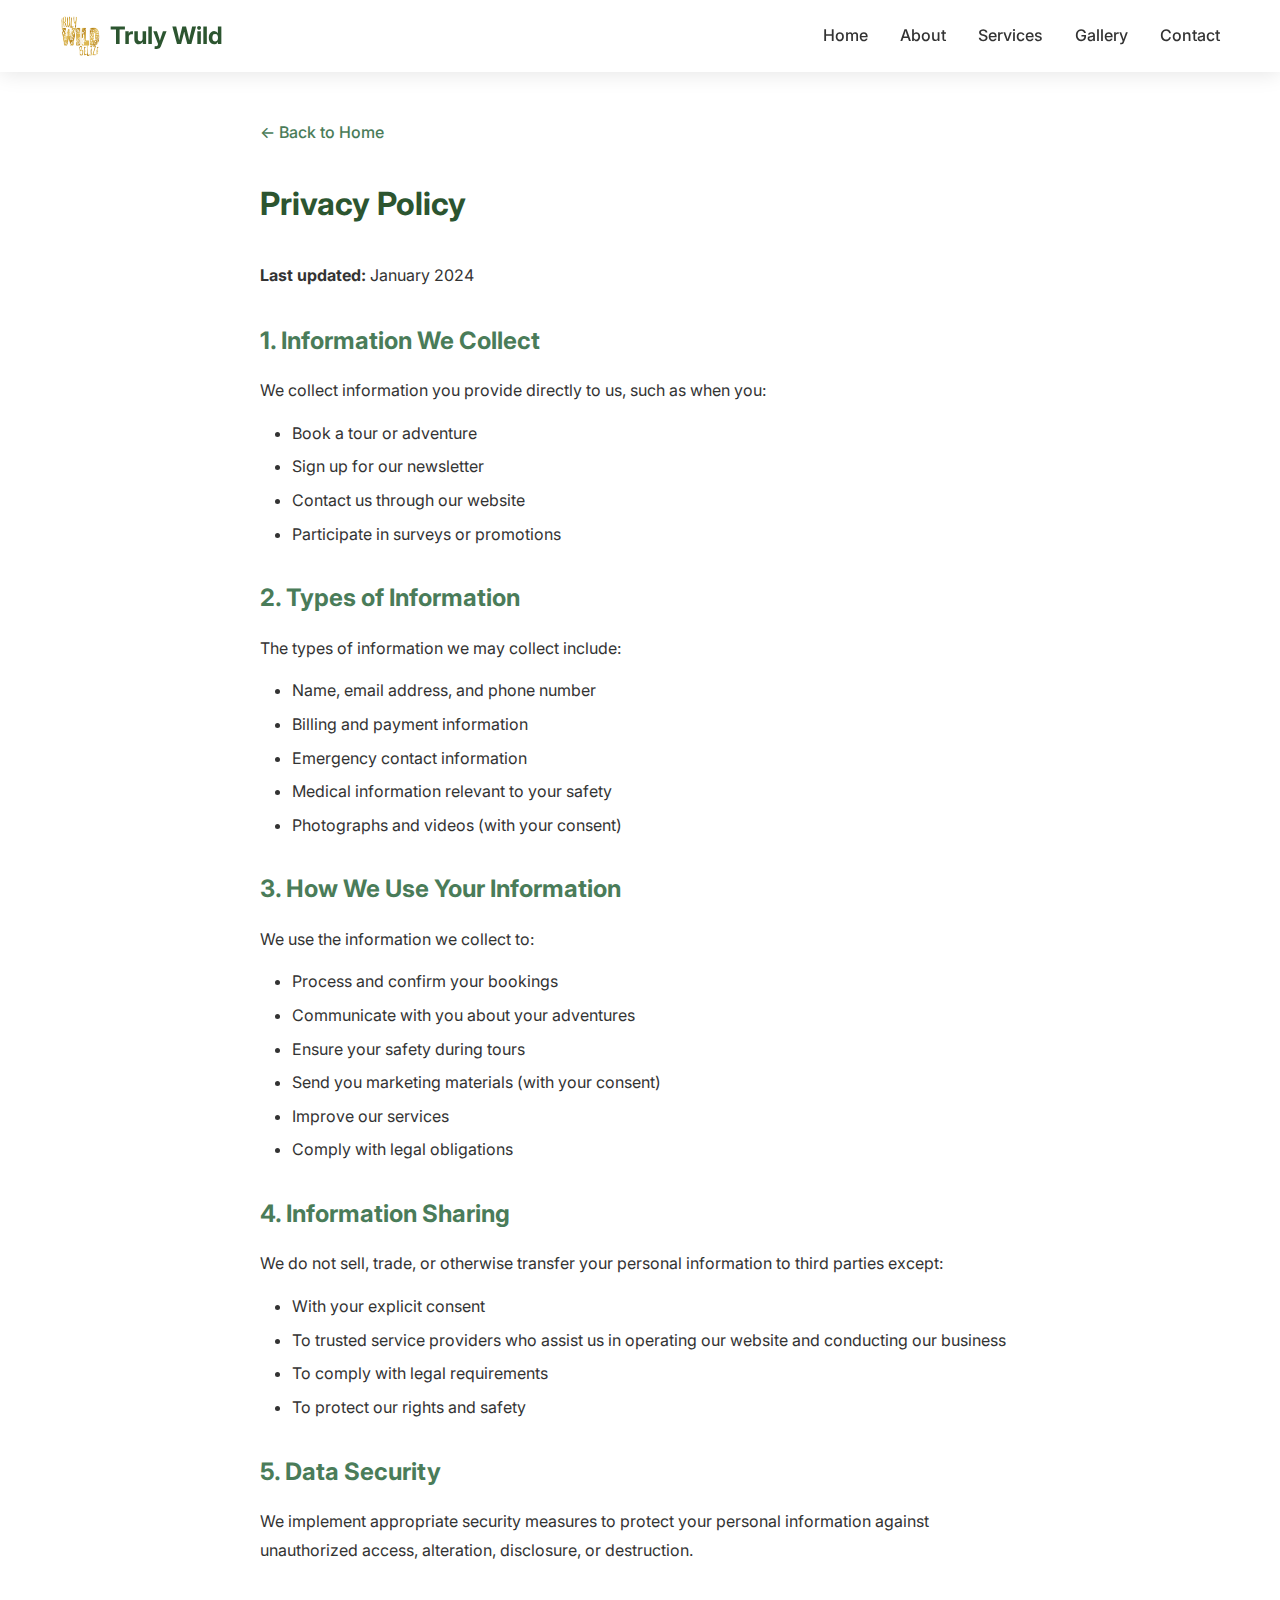
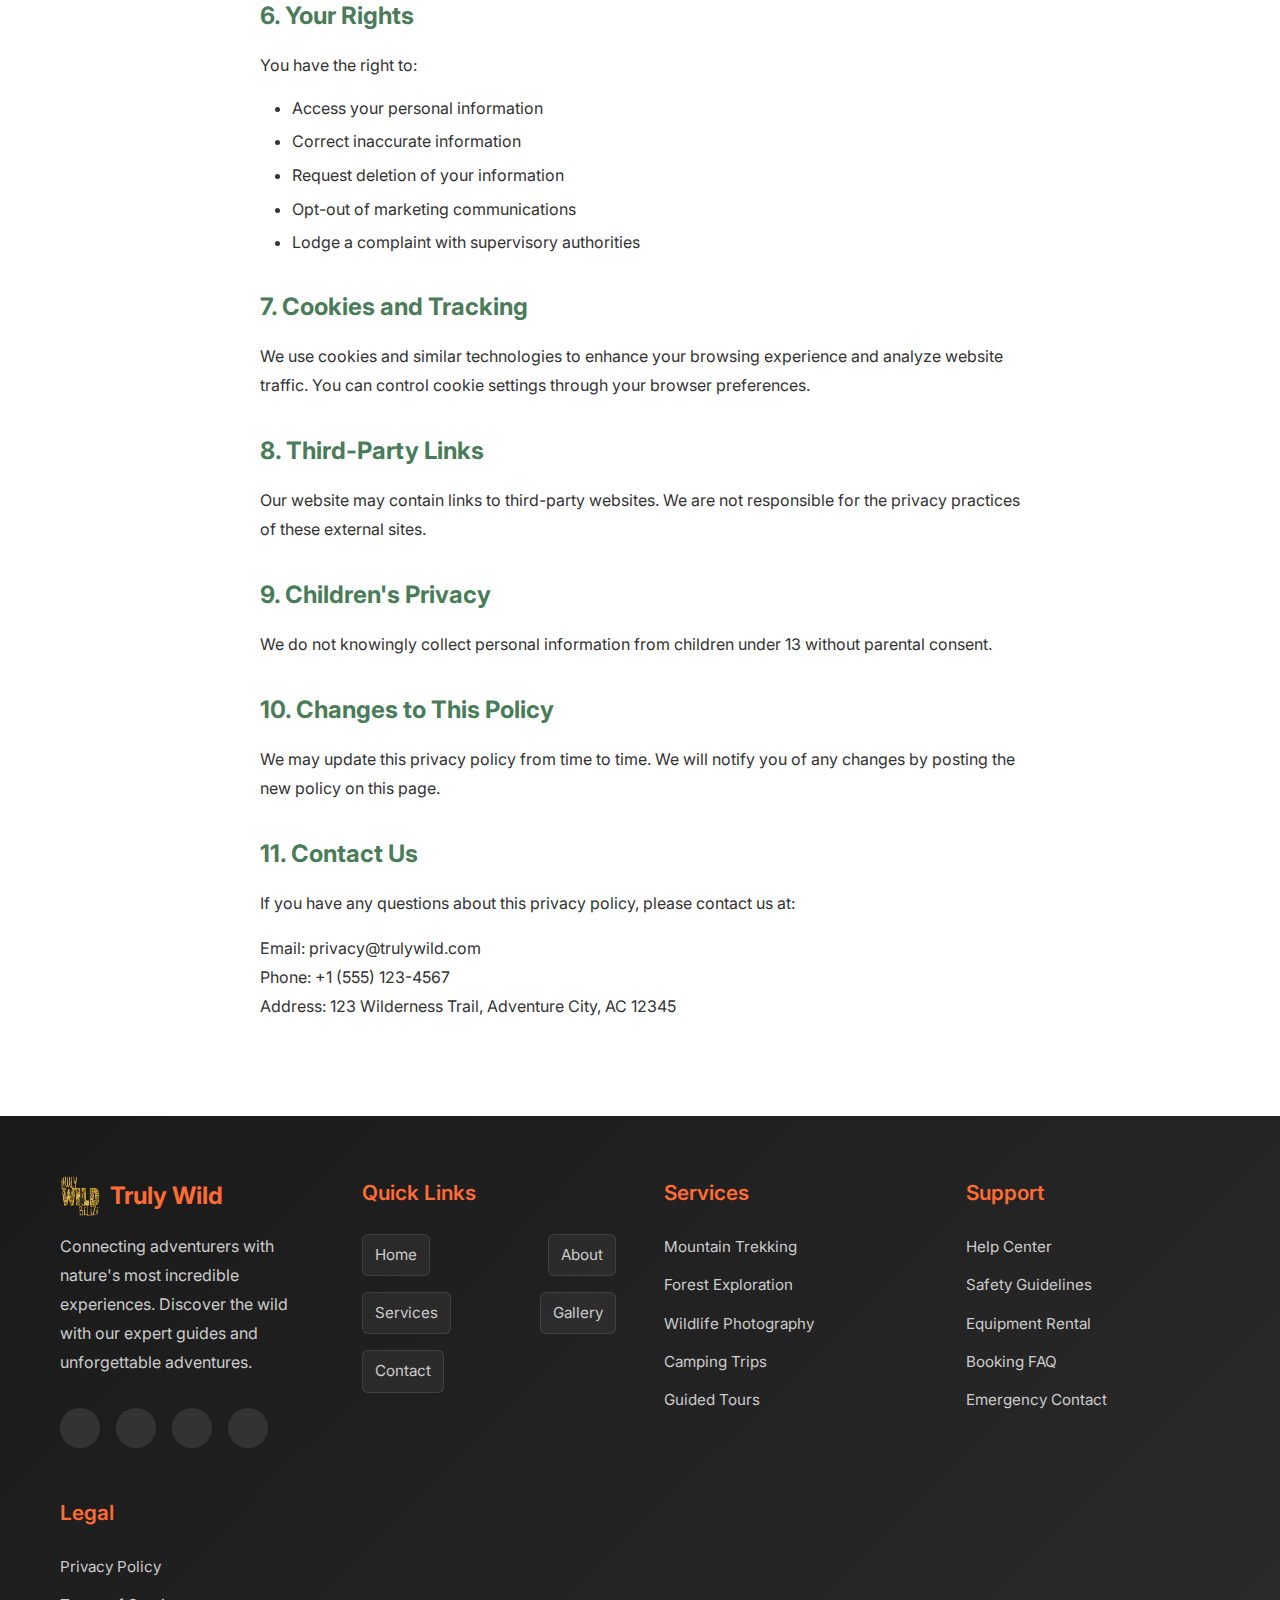
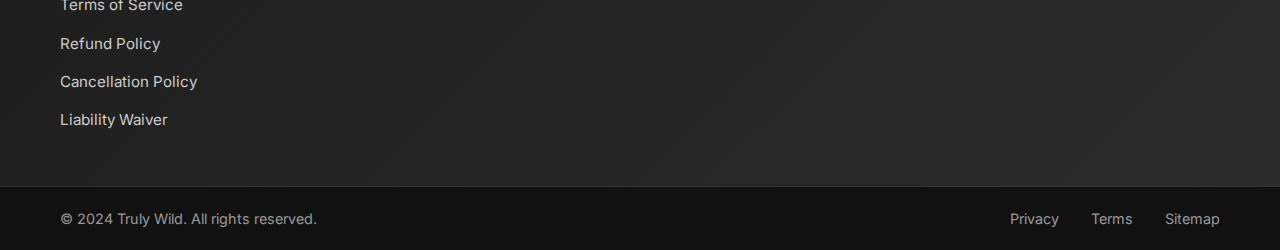
<file: privacy-policy.html>
<!DOCTYPE html>
<html lang="en">
<head>
    <meta charset="UTF-8">
    <meta name="viewport" content="width=device-width, initial-scale=1.0">
    <title>Privacy Policy - Truly Wild</title>
    <link rel="stylesheet" href="styles.css">
    <link href="https://fonts.googleapis.com/css2?family=Inter:wght@300;400;500;600;700&display=swap" rel="stylesheet">
    <style>
        .policy-content {
            max-width: 800px;
            margin: 0 auto;
            padding: 120px 20px 80px;
        }
        .policy-content h1 {
            color: #2c5530;
            margin-bottom: 2rem;
        }
        .policy-content h2 {
            color: #4a7c59;
            margin: 2rem 0 1rem;
        }
        .policy-content p {
            margin-bottom: 1rem;
            line-height: 1.8;
        }
        .policy-content ul {
            margin: 1rem 0;
            padding-left: 2rem;
        }
        .policy-content li {
            margin-bottom: 0.5rem;
        }
        .back-link {
            display: inline-block;
            margin-bottom: 2rem;
            color: #4a7c59;
            text-decoration: none;
            font-weight: 500;
        }
        .back-link:hover {
            text-decoration: underline;
        }
    </style>
</head>
<body>
    <!-- Header Navigation -->
    <header class="header">
        <nav class="navbar">
            <div class="nav-container">
                <div class="nav-logo">
                    <a href="index.html">
                        <img src="images/logo.avif" alt="Truly Wild Logo" class="logo-img">
                        <span class="logo-text">Truly Wild</span>
                    </a>
                </div>
                
                <div class="nav-menu" id="nav-menu">
                    <ul class="nav-list">
                        <li class="nav-item">
                            <a href="index.html#home" class="nav-link">Home</a>
                        </li>
                        <li class="nav-item">
                            <a href="index.html#about" class="nav-link">About</a>
                        </li>
                        <li class="nav-item">
                            <a href="index.html#services" class="nav-link">Services</a>
                        </li>
                        <li class="nav-item">
                            <a href="index.html#gallery" class="nav-link">Gallery</a>
                        </li>
                        <li class="nav-item">
                            <a href="index.html#contact" class="nav-link">Contact</a>
                        </li>
                    </ul>
                </div>
                
                <div class="nav-toggle" id="nav-toggle">
                    <span class="bar"></span>
                    <span class="bar"></span>
                    <span class="bar"></span>
                </div>
            </div>
        </nav>
    </header>

    <div class="policy-content">
        <a href="index.html" class="back-link">← Back to Home</a>
        
        <h1>Privacy Policy</h1>
        <p><strong>Last updated:</strong> January 2024</p>

        <h2>1. Information We Collect</h2>
        <p>We collect information you provide directly to us, such as when you:</p>
        <ul>
            <li>Book a tour or adventure</li>
            <li>Sign up for our newsletter</li>
            <li>Contact us through our website</li>
            <li>Participate in surveys or promotions</li>
        </ul>

        <h2>2. Types of Information</h2>
        <p>The types of information we may collect include:</p>
        <ul>
            <li>Name, email address, and phone number</li>
            <li>Billing and payment information</li>
            <li>Emergency contact information</li>
            <li>Medical information relevant to your safety</li>
            <li>Photographs and videos (with your consent)</li>
        </ul>

        <h2>3. How We Use Your Information</h2>
        <p>We use the information we collect to:</p>
        <ul>
            <li>Process and confirm your bookings</li>
            <li>Communicate with you about your adventures</li>
            <li>Ensure your safety during tours</li>
            <li>Send you marketing materials (with your consent)</li>
            <li>Improve our services</li>
            <li>Comply with legal obligations</li>
        </ul>

        <h2>4. Information Sharing</h2>
        <p>We do not sell, trade, or otherwise transfer your personal information to third parties except:</p>
        <ul>
            <li>With your explicit consent</li>
            <li>To trusted service providers who assist us in operating our website and conducting our business</li>
            <li>To comply with legal requirements</li>
            <li>To protect our rights and safety</li>
        </ul>

        <h2>5. Data Security</h2>
        <p>We implement appropriate security measures to protect your personal information against unauthorized access, alteration, disclosure, or destruction.</p>

        <h2>6. Your Rights</h2>
        <p>You have the right to:</p>
        <ul>
            <li>Access your personal information</li>
            <li>Correct inaccurate information</li>
            <li>Request deletion of your information</li>
            <li>Opt-out of marketing communications</li>
            <li>Lodge a complaint with supervisory authorities</li>
        </ul>

        <h2>7. Cookies and Tracking</h2>
        <p>We use cookies and similar technologies to enhance your browsing experience and analyze website traffic. You can control cookie settings through your browser preferences.</p>

        <h2>8. Third-Party Links</h2>
        <p>Our website may contain links to third-party websites. We are not responsible for the privacy practices of these external sites.</p>

        <h2>9. Children's Privacy</h2>
        <p>We do not knowingly collect personal information from children under 13 without parental consent.</p>

        <h2>10. Changes to This Policy</h2>
        <p>We may update this privacy policy from time to time. We will notify you of any changes by posting the new policy on this page.</p>

        <h2>11. Contact Us</h2>
        <p>If you have any questions about this privacy policy, please contact us at:</p>
        <p>Email: privacy@trulywild.com<br>
        Phone: +1 (555) 123-4567<br>
        Address: 123 Wilderness Trail, Adventure City, AC 12345</p>
    </div>

    <!-- Footer -->
    <footer class="footer">
        <div class="footer-content">
            <div class="footer-section">
                <div class="footer-logo">
                    <img src="images/logo.avif" alt="Truly Wild Logo" class="footer-logo-img">
                    <h3>Truly Wild</h3>
                </div>
                <p class="footer-description">
                    Connecting adventurers with nature's most incredible experiences. 
                    Discover the wild with our expert guides and unforgettable adventures.
                </p>
                <div class="social-links">
                    <a href="#" class="social-link"><i class="fab fa-facebook"></i></a>
                    <a href="#" class="social-link"><i class="fab fa-instagram"></i></a>
                    <a href="#" class="social-link"><i class="fab fa-twitter"></i></a>
                    <a href="#" class="social-link"><i class="fab fa-youtube"></i></a>
                </div>
            </div>

            <div class="footer-section">
                <h4>Quick Links</h4>
                <div class="quick-links-row">
                    <a href="index.html#home" class="quick-link">Home</a>
                    <a href="index.html#about" class="quick-link">About</a>
                    <a href="index.html#services" class="quick-link">Services</a>
                    <a href="index.html#gallery" class="quick-link">Gallery</a>
                    <a href="index.html#contact" class="quick-link">Contact</a>
                </div>
            </div>

            <div class="footer-section">
                <h4>Services</h4>
                <ul class="footer-links">
                    <li><a href="#">Mountain Trekking</a></li>
                    <li><a href="#">Forest Exploration</a></li>
                    <li><a href="#">Wildlife Photography</a></li>
                    <li><a href="#">Camping Trips</a></li>
                    <li><a href="#">Guided Tours</a></li>
                </ul>
            </div>

            <div class="footer-section">
                <h4>Support</h4>
                <ul class="footer-links">
                    <li><a href="#">Help Center</a></li>
                    <li><a href="#">Safety Guidelines</a></li>
                    <li><a href="#">Equipment Rental</a></li>
                    <li><a href="#">Booking FAQ</a></li>
                    <li><a href="#">Emergency Contact</a></li>
                </ul>
            </div>

            <div class="footer-section">
                <h4>Legal</h4>
                <ul class="footer-links">
                    <li><a href="privacy-policy.html">Privacy Policy</a></li>
                    <li><a href="terms-of-service.html">Terms of Service</a></li>
                    <li><a href="refund-policy.html">Refund Policy</a></li>
                    <li><a href="cancellation-policy.html">Cancellation Policy</a></li>
                    <li><a href="liability-waiver.html">Liability Waiver</a></li>
                </ul>
            </div>
        </div>

        <div class="footer-bottom">
            <div class="footer-bottom-content">
                <p>&copy; 2024 Truly Wild. All rights reserved.</p>
                <div class="footer-bottom-links">
                    <a href="privacy-policy.html">Privacy</a>
                    <a href="terms-of-service.html">Terms</a>
                    <a href="sitemap.html">Sitemap</a>
                </div>
            </div>
        </div>
    </footer>

    <script src="script.js"></script>
</body>
</html>
</file>
<file: styles.css>
/* Reset and Base Styles */
* {
    margin: 0;
    padding: 0;
    box-sizing: border-box;
}

body {
    font-family: 'Inter', sans-serif;
    line-height: 1.6;
    color: #333;
    overflow-x: hidden;
}

.container {
    max-width: 1200px;
    margin: 0 auto;
    padding: 0 20px;
}

/* Header Navigation */
.header {
    position: fixed;
    top: 0;
    left: 0;
    width: 100%;
    background: rgba(255, 255, 255, 0.95);
    backdrop-filter: blur(10px);
    z-index: 1000;
    transition: all 0.3s ease;
    box-shadow: 0 2px 20px rgba(0, 0, 0, 0.1);
}

.navbar {
    padding: 1rem 0;
}

.nav-container {
    max-width: 1200px;
    margin: 0 auto;
    padding: 0 20px;
    display: flex;
    justify-content: space-between;
    align-items: center;
}

.nav-logo a {
    display: flex;
    align-items: center;
    text-decoration: none;
    color: #2c5530;
    font-weight: 700;
    font-size: 1.5rem;
}

.logo-img {
    width: 40px;
    height: 40px;
    margin-right: 10px;
    border-radius: 8px;
}

.nav-menu {
    display: flex;
    align-items: center;
}

.nav-list {
    display: flex;
    list-style: none;
    gap: 2rem;
}

.nav-link {
    text-decoration: none;
    color: #333;
    font-weight: 500;
    transition: color 0.3s ease;
    position: relative;
}

.nav-link:hover {
    color: #4a7c59;
}

.nav-link::after {
    content: '';
    position: absolute;
    bottom: -5px;
    left: 0;
    width: 0;
    height: 2px;
    background: #4a7c59;
    transition: width 0.3s ease;
}

.nav-link:hover::after {
    width: 100%;
}

.nav-toggle {
    display: none;
    flex-direction: column;
    cursor: pointer;
}

.bar {
    width: 25px;
    height: 3px;
    background: #333;
    margin: 3px 0;
    transition: 0.3s;
}

/* Hero Section */
.hero {
    height: 100vh;
    display: flex;
    align-items: center;
    position: relative;
    background: linear-gradient(135deg, #2c5530 0%, #4a7c59 100%);
    overflow: hidden;
}

.hero-content {
    position: relative;
    z-index: 2;
    max-width: 1200px;
    margin: 0 auto;
    padding: 0 20px;
    text-align: center;
    color: white;
}

.hero-title {
    font-size: 4rem;
    font-weight: 700;
    margin-bottom: 1rem;
    text-shadow: 2px 2px 4px rgba(0, 0, 0, 0.3);
}

.hero-subtitle {
    font-size: 1.5rem;
    margin-bottom: 2rem;
    opacity: 0.9;
}

.cta-button {
    display: inline-block;
    padding: 15px 30px;
    background: #ff6b35;
    color: white;
    text-decoration: none;
    border-radius: 50px;
    font-weight: 600;
    transition: all 0.3s ease;
    box-shadow: 0 4px 15px rgba(255, 107, 53, 0.3);
}

.cta-button:hover {
    background: #e55a2b;
    transform: translateY(-2px);
    box-shadow: 0 6px 20px rgba(255, 107, 53, 0.4);
}

.hero-image {
    position: absolute;
    top: 0;
    left: 0;
    width: 100%;
    height: 100%;
    opacity: 0.3;
}

.hero-img {
    width: 100%;
    height: 100%;
    object-fit: cover;
}

/* Section Styles */
section {
    padding: 80px 0;
}

.section-title {
    text-align: center;
    font-size: 2.5rem;
    font-weight: 700;
    margin-bottom: 3rem;
    color: #2c5530;
}

/* About Section */
.about {
    background: #f8f9fa;
}

.about-content {
    display: grid;
    grid-template-columns: 1fr 1fr;
    gap: 4rem;
    align-items: center;
}

.about-text p {
    font-size: 1.1rem;
    margin-bottom: 1.5rem;
    color: #555;
}

.about-img {
    width: 100%;
    border-radius: 15px;
    box-shadow: 0 10px 30px rgba(0, 0, 0, 0.1);
}

/* Services Section */
.services-grid {
    display: grid;
    grid-template-columns: repeat(auto-fit, minmax(250px, 1fr));
    gap: 2rem;
}

.service-card {
    background: white;
    padding: 2rem;
    border-radius: 15px;
    text-align: center;
    box-shadow: 0 5px 20px rgba(0, 0, 0, 0.1);
    transition: transform 0.3s ease;
}

.service-card:hover {
    transform: translateY(-10px);
}

.service-icon {
    width: 80px;
    height: 80px;
    background: linear-gradient(135deg, #4a7c59, #2c5530);
    border-radius: 50%;
    display: flex;
    align-items: center;
    justify-content: center;
    margin: 0 auto 1.5rem;
}

.service-icon i {
    font-size: 2rem;
    color: white;
}

.service-card h3 {
    font-size: 1.5rem;
    margin-bottom: 1rem;
    color: #2c5530;
}

/* Gallery Section */
.gallery {
    background: #f8f9fa;
}

.gallery-grid {
    display: grid;
    grid-template-columns: repeat(auto-fit, minmax(280px, 1fr));
    gap: 1.5rem;
    max-width: 1400px;
    margin: 0 auto;
}

.gallery-item {
    border-radius: 15px;
    overflow: hidden;
    box-shadow: 0 5px 20px rgba(0, 0, 0, 0.1);
    transition: transform 0.3s ease;
}

.gallery-item:hover {
    transform: scale(1.05);
}

.gallery-img {
    width: 100%;
    height: 250px;
    object-fit: cover;
}

/* Contact Section */
.contact-content {
    display: grid;
    grid-template-columns: 1fr 1fr;
    gap: 4rem;
}

.contact-item {
    display: flex;
    align-items: flex-start;
    margin-bottom: 2rem;
}

.contact-item i {
    font-size: 1.5rem;
    color: #4a7c59;
    margin-right: 1rem;
    margin-top: 0.5rem;
}

.contact-item h4 {
    font-size: 1.2rem;
    margin-bottom: 0.5rem;
    color: #2c5530;
}

.contact-form {
    display: flex;
    flex-direction: column;
    gap: 1rem;
}

.contact-form input,
.contact-form textarea {
    padding: 15px;
    border: 2px solid #e9ecef;
    border-radius: 10px;
    font-size: 1rem;
    transition: border-color 0.3s ease;
}

.contact-form input:focus,
.contact-form textarea:focus {
    outline: none;
    border-color: #4a7c59;
}

.submit-btn {
    padding: 15px 30px;
    background: #4a7c59;
    color: white;
    border: none;
    border-radius: 10px;
    font-size: 1rem;
    font-weight: 600;
    cursor: pointer;
    transition: background 0.3s ease;
}

.submit-btn:hover {
    background: #2c5530;
}

/* Footer */
.footer {
    background: linear-gradient(135deg, #1a1a1a 0%, #2c2c2c 100%);
    color: white;
    padding: 0;
}

.footer-content {
    max-width: 1200px;
    margin: 0 auto;
    padding: 60px 20px 40px;
    display: grid;
    grid-template-columns: repeat(auto-fit, minmax(250px, 1fr));
    gap: 3rem;
}

.footer-section h4 {
    font-size: 1.3rem;
    margin-bottom: 1.5rem;
    color: #ff6b35;
    font-weight: 600;
}

.footer-logo {
    display: flex;
    align-items: center;
    margin-bottom: 1rem;
}

.footer-logo-img {
    width: 40px;
    height: 40px;
    margin-right: 10px;
    border-radius: 8px;
}

.footer-logo h3 {
    font-size: 1.5rem;
    color: #ff6b35;
}

.footer-description {
    margin-bottom: 2rem;
    line-height: 1.8;
    color: #ccc;
}

.social-links {
    display: flex;
    gap: 1rem;
}

.social-link {
    display: flex;
    align-items: center;
    justify-content: center;
    width: 40px;
    height: 40px;
    background: #333;
    color: white;
    border-radius: 50%;
    text-decoration: none;
    transition: all 0.3s ease;
}

.social-link:hover {
    background: #ff6b35;
    transform: translateY(-3px);
}

.footer-links {
    list-style: none;
}

.footer-links li {
    margin-bottom: 0.8rem;
}

.footer-links a {
    color: #ccc;
    text-decoration: none;
    transition: color 0.3s ease;
    font-size: 0.95rem;
}

.footer-links a:hover {
    color: #ff6b35;
}

.quick-links-row {
    display: flex;
    justify-content: space-between;
    align-items: center;
    gap: 1rem;
    flex-wrap: wrap;
}

.quick-link {
    color: #ccc;
    text-decoration: none;
    transition: color 0.3s ease;
    font-size: 0.95rem;
    padding: 8px 12px;
    border-radius: 6px;
    background: rgba(255, 255, 255, 0.05);
    border: 1px solid rgba(255, 255, 255, 0.1);
}

.quick-link:hover {
    color: #ff6b35;
    background: rgba(255, 107, 53, 0.1);
    border-color: rgba(255, 107, 53, 0.3);
}

.footer-bottom {
    background: #111;
    padding: 20px 0;
    border-top: 1px solid #333;
}

.footer-bottom-content {
    max-width: 1200px;
    margin: 0 auto;
    padding: 0 20px;
    display: flex;
    justify-content: space-between;
    align-items: center;
    flex-wrap: wrap;
    gap: 1rem;
}

.footer-bottom p {
    color: #999;
    font-size: 0.9rem;
}

.footer-bottom-links {
    display: flex;
    gap: 2rem;
}

.footer-bottom-links a {
    color: #999;
    text-decoration: none;
    font-size: 0.9rem;
    transition: color 0.3s ease;
}

.footer-bottom-links a:hover {
    color: #ff6b35;
}

/* Responsive Design */
@media (max-width: 768px) {
    .nav-menu {
        position: fixed;
        left: -100%;
        top: 70px;
        flex-direction: column;
        background-color: white;
        width: 100%;
        text-align: center;
        transition: 0.3s;
        box-shadow: 0 10px 27px rgba(0, 0, 0, 0.05);
        padding: 2rem 0;
    }

    .nav-menu.active {
        left: 0;
    }

    .nav-list {
        flex-direction: column;
        gap: 1rem;
    }

    .nav-toggle {
        display: flex;
    }

    .nav-toggle.active .bar:nth-child(2) {
        opacity: 0;
    }

    .nav-toggle.active .bar:nth-child(1) {
        transform: translateY(8px) rotate(45deg);
    }

    .nav-toggle.active .bar:nth-child(3) {
        transform: translateY(-8px) rotate(-45deg);
    }

    .hero-title {
        font-size: 2.5rem;
    }

    .hero-subtitle {
        font-size: 1.2rem;
    }

    .about-content,
    .contact-content {
        grid-template-columns: 1fr;
        gap: 2rem;
    }

    .section-title {
        font-size: 2rem;
    }

    .footer-content {
        grid-template-columns: 1fr;
        gap: 2rem;
    }

    .footer-bottom-content {
        flex-direction: column;
        text-align: center;
    }

    .quick-links-row {
        flex-direction: column;
        gap: 0.5rem;
    }

    .quick-link {
        text-align: center;
        width: 100%;
    }
}

@media (max-width: 480px) {
    .hero-title {
        font-size: 2rem;
    }

    .hero-subtitle {
        font-size: 1rem;
    }

    .cta-button {
        padding: 12px 25px;
        font-size: 0.9rem;
    }

    .section-title {
        font-size: 1.8rem;
    }

    .service-card {
        padding: 1.5rem;
    }

    .gallery-grid {
        grid-template-columns: 1fr;
    }
}

/* Smooth Scrolling */
html {
    scroll-behavior: smooth;
}

/* Loading Animation */
@keyframes fadeInUp {
    from {
        opacity: 0;
        transform: translateY(30px);
    }
    to {
        opacity: 1;
        transform: translateY(0);
    }
}

.service-card,
.gallery-item {
    animation: fadeInUp 0.6s ease forwards;
}

/* Hover Effects */
.service-card:hover .service-icon {
    transform: scale(1.1);
}

.gallery-item:hover .gallery-img {
    filter: brightness(1.1);
}

/* Custom Scrollbar */
::-webkit-scrollbar {
    width: 8px;
}

::-webkit-scrollbar-track {
    background: #f1f1f1;
}

::-webkit-scrollbar-thumb {
    background: #4a7c59;
    border-radius: 4px;
}

::-webkit-scrollbar-thumb:hover {
    background: #2c5530;
}
</file>
